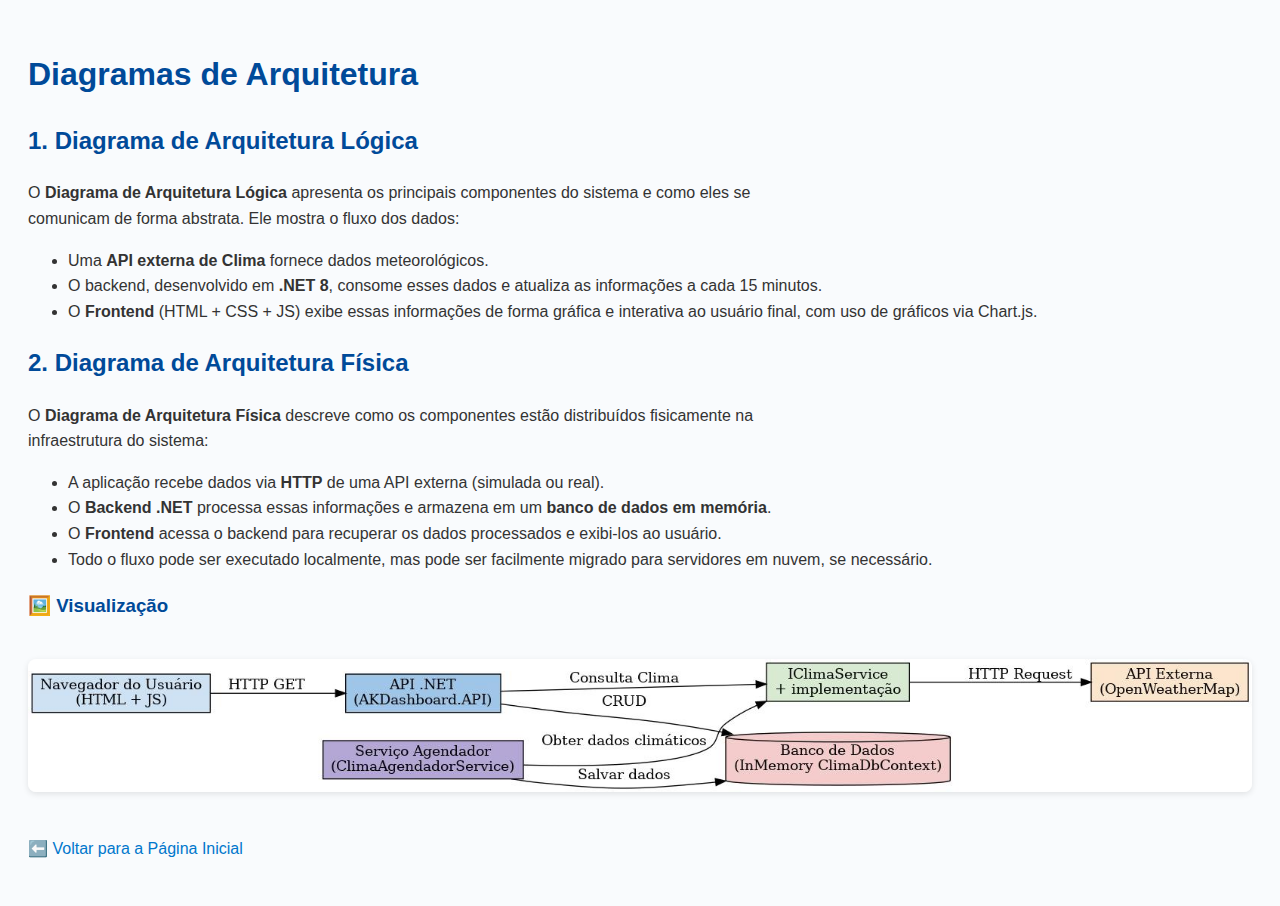
<file: diagrama.html>
﻿<!DOCTYPE html>
<html lang="pt-BR">
<head>
    <meta charset="UTF-8">
    <meta name="viewport" content="width=device-width, initial-scale=1.0">
    <title>Diagramas de Arquitetura - Sistema Climatológico</title>
    <link rel="stylesheet" href="diagramaStyles.css">
</head>
<body>
    <h1>Diagramas de Arquitetura</h1>

    <h2>1. Diagrama de Arquitetura Lógica</h2>
    <p>
        O <strong>Diagrama de Arquitetura Lógica</strong> apresenta os principais componentes do sistema e como eles se comunicam de forma abstrata.
        Ele mostra o fluxo dos dados:
    </p>
    <ul>
        <li>Uma <strong>API externa de Clima</strong> fornece dados meteorológicos.</li>
        <li>O backend, desenvolvido em <strong>.NET 8</strong>, consome esses dados e atualiza as informações a cada 15 minutos.</li>
        <li>O <strong>Frontend</strong> (HTML + CSS + JS) exibe essas informações de forma gráfica e interativa ao usuário final, com uso de gráficos via Chart.js.</li>
    </ul>

    <h2>2. Diagrama de Arquitetura Física</h2>
    <p>
        O <strong>Diagrama de Arquitetura Física</strong> descreve como os componentes estão distribuídos fisicamente na infraestrutura do sistema:
    </p>
    <ul>
        <li>A aplicação recebe dados via <strong>HTTP</strong> de uma API externa (simulada ou real).</li>
        <li>O <strong>Backend .NET</strong> processa essas informações e armazena em um <strong>banco de dados em memória</strong>.</li>
        <li>O <strong>Frontend</strong> acessa o backend para recuperar os dados processados e exibi-los ao usuário.</li>
        <li>Todo o fluxo pode ser executado localmente, mas pode ser facilmente migrado para servidores em nuvem, se necessário.</li>
    </ul>

    <h3>🖼️ Visualização</h3>
    <img src="diagrama_arquitetura.jpg" alt="Diagramas de Arquitetura Lógica e Física" style="max-width: 100%; border-radius: 8px;" />

    <p><a href="home.html">⬅️ Voltar para a Página Inicial</a></p>
</body>
</html>
</file>
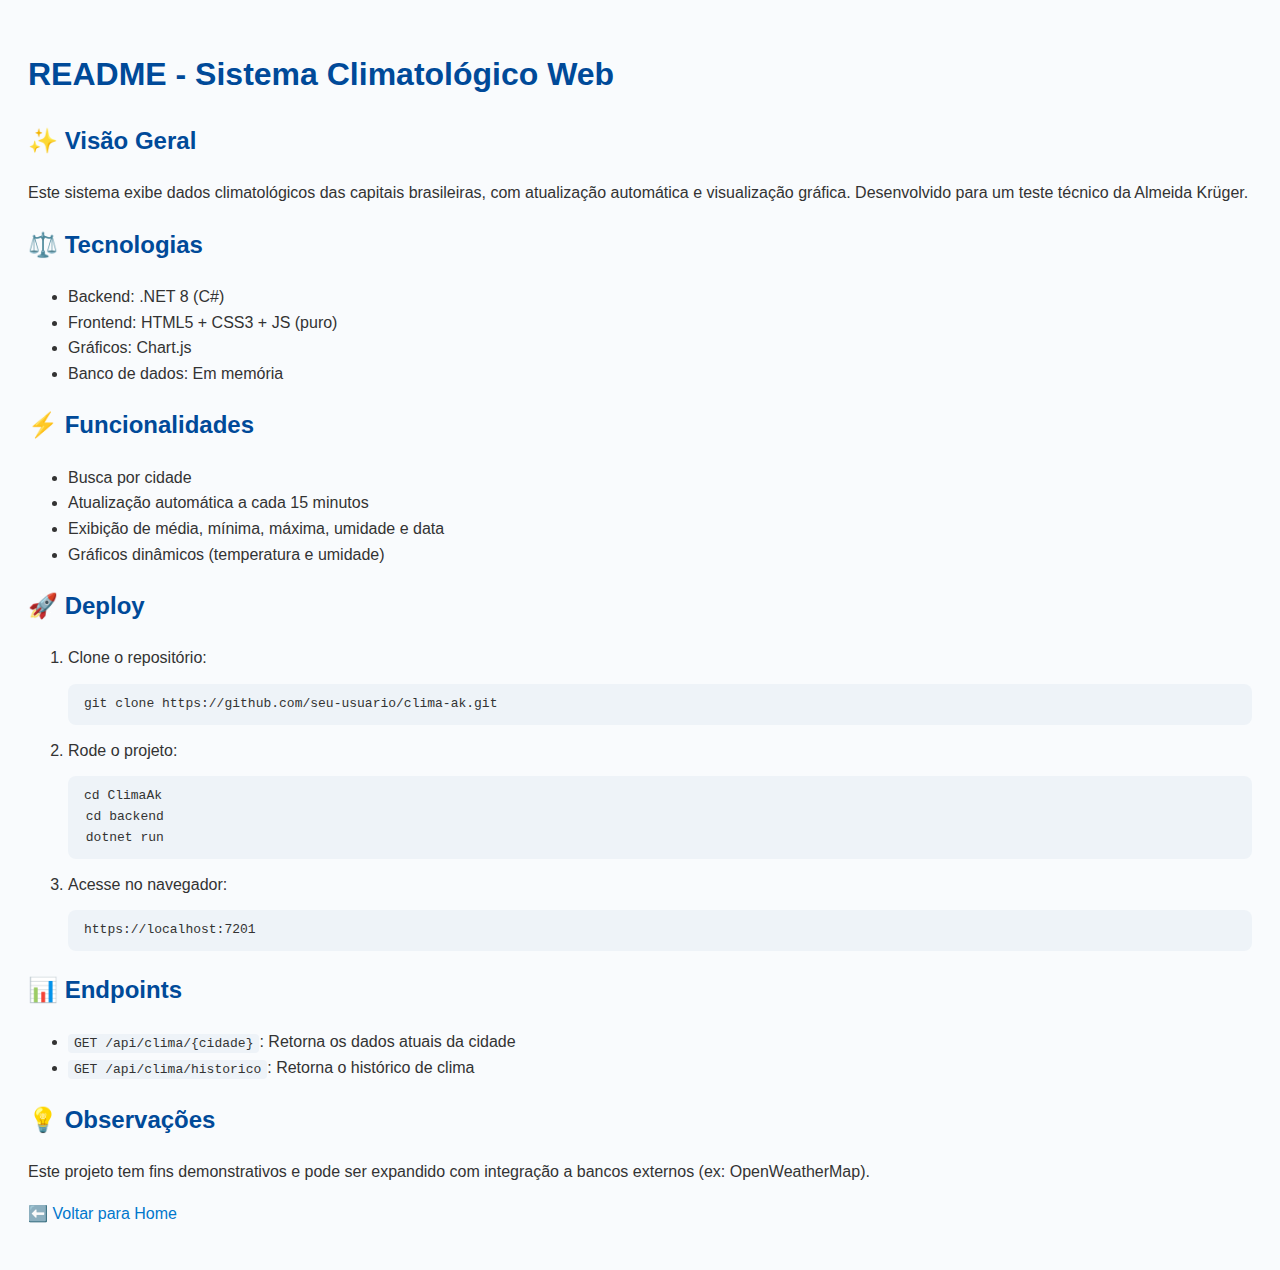
<file: readme.html>
﻿<!DOCTYPE html>
<html lang="pt-BR">
<head>
    <meta charset="UTF-8">
    <meta name="viewport" content="width=device-width, initial-scale=1.0">
    <title>README - Sistema Climatológico</title>
    <link rel="stylesheet" href="readmeStyles.css">
</head>
<body>
    <h1>README - Sistema Climatológico Web</h1>

    <h2>✨ Visão Geral</h2>
    <p>Este sistema exibe dados climatológicos das capitais brasileiras, com atualização automática e visualização gráfica. Desenvolvido para um teste técnico da Almeida Krüger.</p>

    <h2>⚖️ Tecnologias</h2>
    <ul>
        <li>Backend: .NET 8 (C#)</li>
        <li>Frontend: HTML5 + CSS3 + JS (puro)</li>
        <li>Gráficos: Chart.js</li>
        <li>Banco de dados: Em memória</li>
    </ul>

    <h2>⚡ Funcionalidades</h2>
    <ul>
        <li>Busca por cidade</li>
        <li>Atualização automática a cada 15 minutos</li>
        <li>Exibição de média, mínima, máxima, umidade e data</li>
        <li>Gráficos dinâmicos (temperatura e umidade)</li>
    </ul>

    <h2>🚀 Deploy</h2>
    <ol>
        <li>Clone o repositório:</li>
        <pre><code>git clone https://github.com/seu-usuario/clima-ak.git</code></pre>

        <li>Rode o projeto:</li>
        <pre><code>cd ClimaAk
 cd backend
 dotnet run</code></pre>

        <li>Acesse no navegador:</li>
        <pre><code>https://localhost:7201</code></pre>
    </ol>

    <h2>📊 Endpoints</h2>
    <ul>
        <li><code>GET /api/clima/{cidade}</code>: Retorna os dados atuais da cidade</li>
        <li><code>GET /api/clima/historico</code>: Retorna o histórico de clima</li>
    </ul>

    <h2>💡 Observações</h2>
    <p>Este projeto tem fins demonstrativos e pode ser expandido com integração a bancos externos (ex: OpenWeatherMap).</p>

    <p><a href="home.html">⬅️ Voltar para Home</a></p>
</body>
</html>
</file>
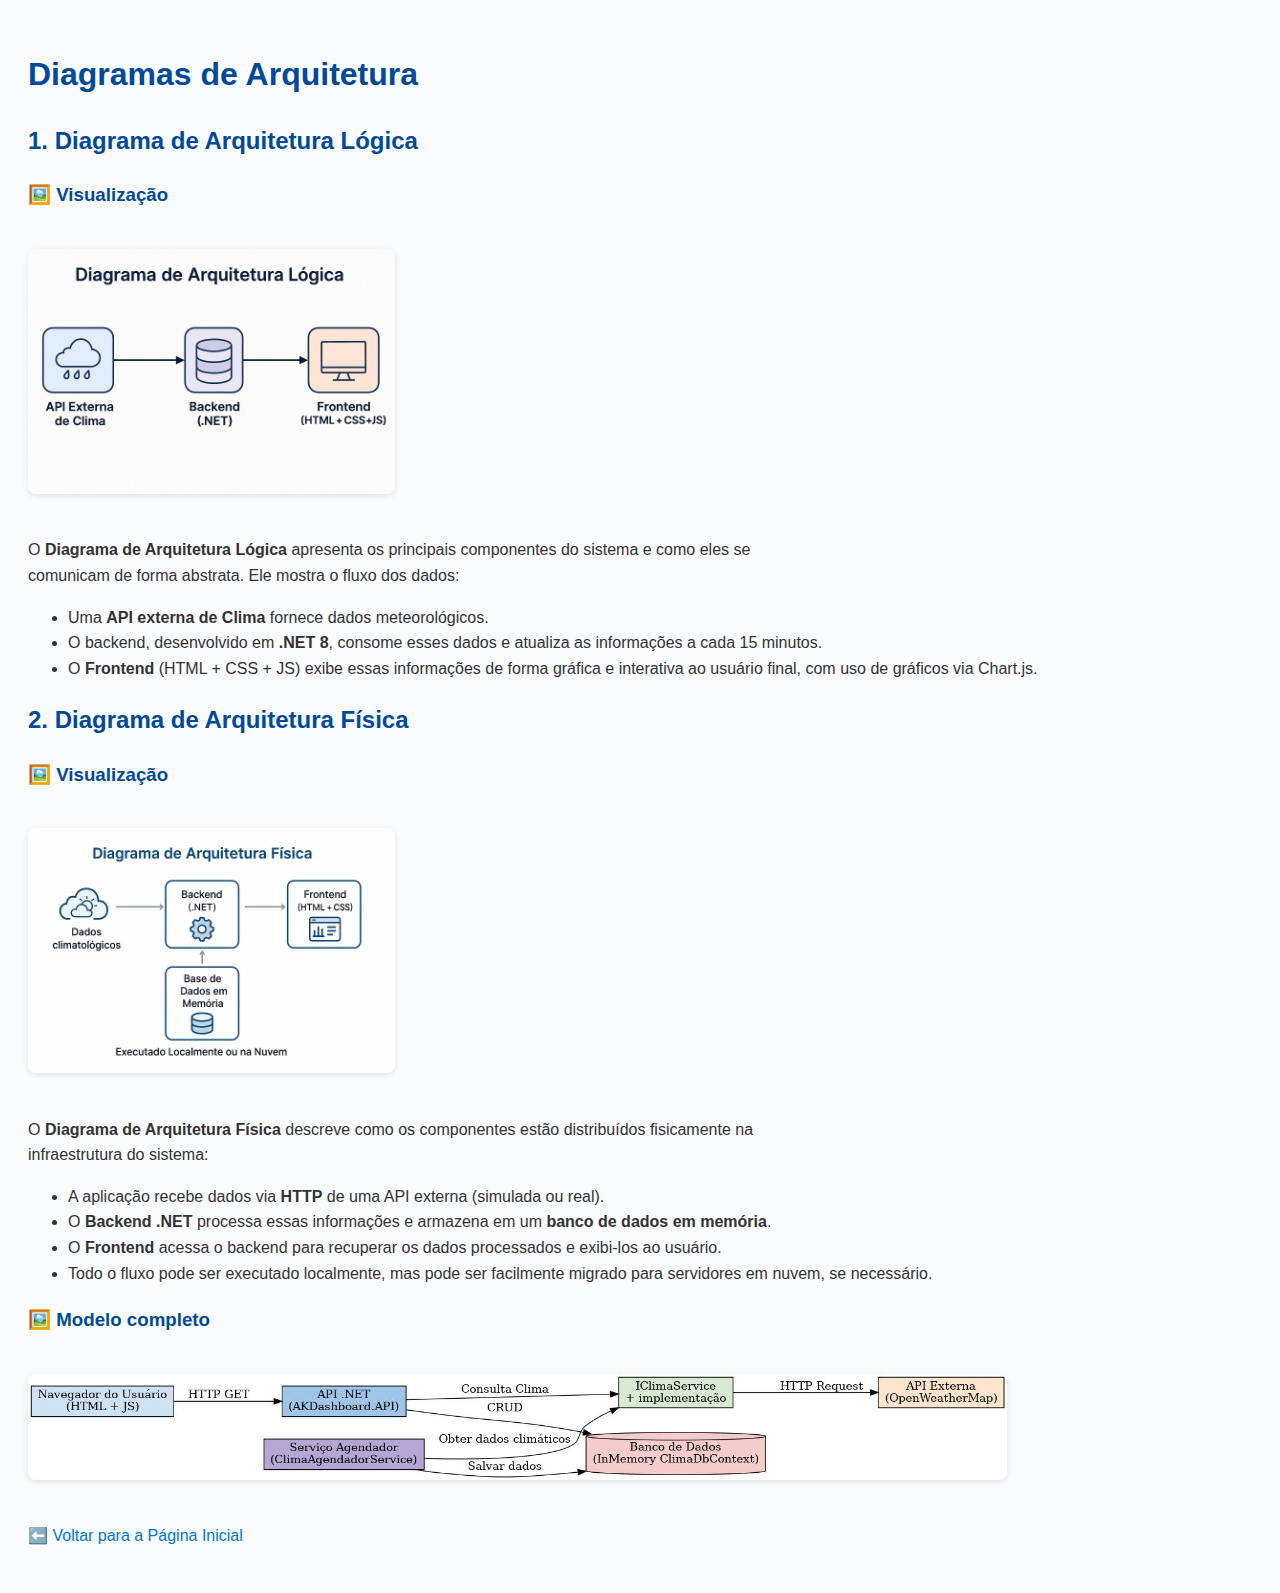
<file: AKDashboard.API/wwwroot/diagrama.html>
﻿<!DOCTYPE html>
<html lang="pt-BR">
<head>
    <meta charset="UTF-8">
    <meta name="viewport" content="width=device-width, initial-scale=1.0">
    <title>Diagramas de Arquitetura - Sistema Climatológico</title>
    <link rel="stylesheet" href="css/diagramaStyles.css">
</head>
<body>
    <h1>Diagramas de Arquitetura</h1>

    <h2>1. Diagrama de Arquitetura Lógica</h2>
    <h3>🖼️ Visualização</h3>
    <img src="img/ArqLogica.png" alt="Diagramas de Arquitetura Lógica e Física" style="max-width: 30%; border-radius: 8px;" />
    <p>
        O <strong>Diagrama de Arquitetura Lógica</strong> apresenta os principais componentes do sistema e como eles se comunicam de forma abstrata.
        Ele mostra o fluxo dos dados:
    </p>
    <ul>
        <li>Uma <strong>API externa de Clima</strong> fornece dados meteorológicos.</li>
        <li>O backend, desenvolvido em <strong>.NET 8</strong>, consome esses dados e atualiza as informações a cada 15 minutos.</li>
        <li>O <strong>Frontend</strong> (HTML + CSS + JS) exibe essas informações de forma gráfica e interativa ao usuário final, com uso de gráficos via Chart.js.</li>
    </ul>


    <h2>2. Diagrama de Arquitetura Física</h2>
    <h3>🖼️ Visualização</h3>
    <img src="img/ArqFisica.png" alt="Diagramas de Arquitetura Lógica e Física" style="max-width: 30%; border-radius: 8px;" />
    <p>
        O <strong>Diagrama de Arquitetura Física</strong> descreve como os componentes estão distribuídos fisicamente na infraestrutura do sistema:
    </p>
    <ul>
        <li>A aplicação recebe dados via <strong>HTTP</strong> de uma API externa (simulada ou real).</li>
        <li>O <strong>Backend .NET</strong> processa essas informações e armazena em um <strong>banco de dados em memória</strong>.</li>
        <li>O <strong>Frontend</strong> acessa o backend para recuperar os dados processados e exibi-los ao usuário.</li>
        <li>Todo o fluxo pode ser executado localmente, mas pode ser facilmente migrado para servidores em nuvem, se necessário.</li>
    </ul>

    <h3>🖼️ Modelo completo</h3>
    <img src="img/diagrama_arquitetura.jpg" alt="Diagramas de Arquitetura Lógica e Física" style="max-width: 80%; border-radius: 8px;" />

    <p><a href="home.html">⬅️ Voltar para a Página Inicial</a></p>
</body>
</html>
</file>
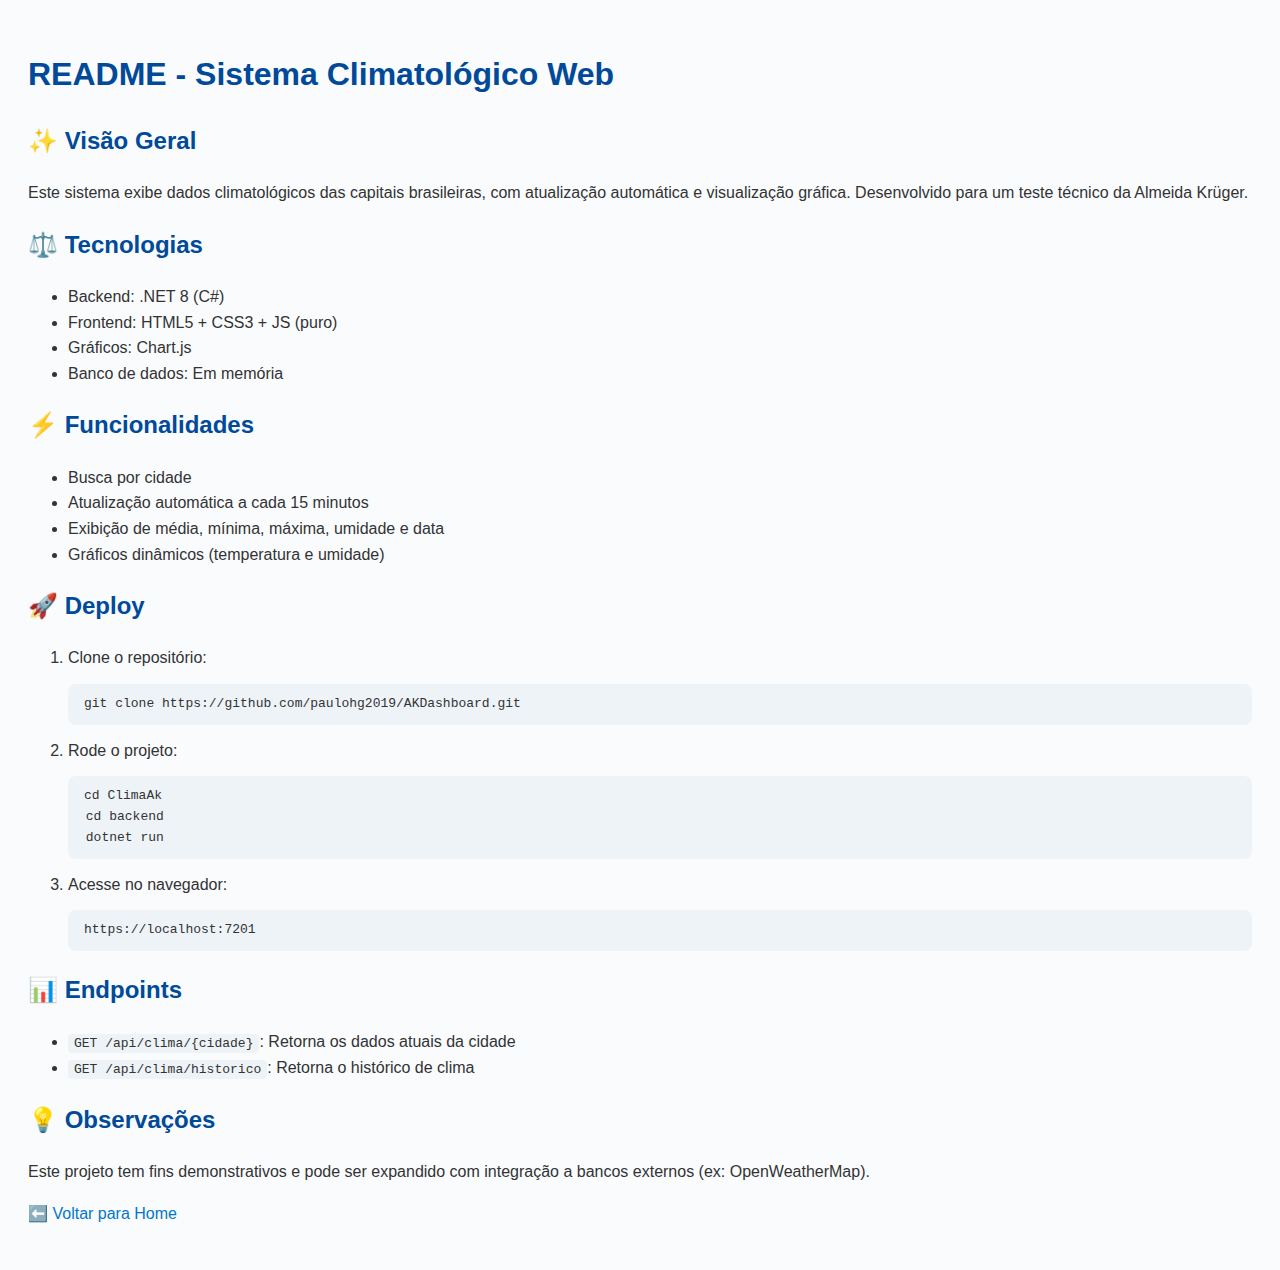
<file: AKDashboard.API/wwwroot/readme.html>
﻿<!DOCTYPE html>
<html lang="pt-BR">
<head>
    <meta charset="UTF-8">
    <meta name="viewport" content="width=device-width, initial-scale=1.0">
    <title>README - Sistema Climatológico</title>
    <link rel="stylesheet" href="css/readmeStyles.css">
</head>
<body>
    <h1>README - Sistema Climatológico Web</h1>

    <h2>✨ Visão Geral</h2>
    <p>Este sistema exibe dados climatológicos das capitais brasileiras, com atualização automática e visualização gráfica. Desenvolvido para um teste técnico da Almeida Krüger.</p>

    <h2>⚖️ Tecnologias</h2>
    <ul>
        <li>Backend: .NET 8 (C#)</li>
        <li>Frontend: HTML5 + CSS3 + JS (puro)</li>
        <li>Gráficos: Chart.js</li>
        <li>Banco de dados: Em memória</li>
    </ul>

    <h2>⚡ Funcionalidades</h2>
    <ul>
        <li>Busca por cidade</li>
        <li>Atualização automática a cada 15 minutos</li>
        <li>Exibição de média, mínima, máxima, umidade e data</li>
        <li>Gráficos dinâmicos (temperatura e umidade)</li>
    </ul>

    <h2>🚀 Deploy</h2>
    <ol>
        <li>Clone o repositório:</li>
        <pre><code>git clone https://github.com/paulohg2019/AKDashboard.git</code></pre>

        <li>Rode o projeto:</li>
        <pre><code>cd ClimaAk
 cd backend
 dotnet run</code></pre>

        <li>Acesse no navegador:</li>
        <pre><code>https://localhost:7201</code></pre>
    </ol>

    <h2>📊 Endpoints</h2>
    <ul>
        <li><code>GET /api/clima/{cidade}</code>: Retorna os dados atuais da cidade</li>
        <li><code>GET /api/clima/historico</code>: Retorna o histórico de clima</li>
    </ul>

    <h2>💡 Observações</h2>
    <p>Este projeto tem fins demonstrativos e pode ser expandido com integração a bancos externos (ex: OpenWeatherMap).</p>

    <p><a href="home.html">⬅️ Voltar para Home</a></p>
</body>
</html>
</file>
<file: diagramaStyles.css>
﻿
body {
    font-family: 'Segoe UI', sans-serif;
    background-color: #f9fbfd;
    color: #333;
    padding: 20px;
    line-height: 1.6;
}

h1, h2, h3 {
    color: #004a99;
}

img {
    max-width: 100%;
    height: auto;
    border-radius: 8px;
    margin: 20px 0;
    box-shadow: 0 2px 6px rgba(0, 0, 0, 0.1);
}

a {
    color: #0077cc;
    text-decoration: none;
}

    a:hover {
        text-decoration: underline;
    }

p {
    max-width: 800px;
}
</file>
<file: readmeStyles.css>
﻿
body {
    font-family: 'Segoe UI', sans-serif;
    background-color: #f9fbfd;
    color: #333;
    padding: 20px;
    line-height: 1.6;
}

h1, h2 {
    color: #004a99;
}

code {
    background-color: #eef3f8;
    padding: 2px 6px;
    border-radius: 4px;
}

pre {
    background-color: #eef3f8;
    padding: 10px;
    border-radius: 8px;
    overflow-x: auto;
}

a {
    color: #0077cc;
    text-decoration: none;
}

    a:hover {
        text-decoration: underline;
    }
</file>
<file: AKDashboard.API/wwwroot/css/diagramaStyles.css>
﻿
body {
    font-family: 'Segoe UI', sans-serif;
    background-color: #f9fbfd;
    color: #333;
    padding: 20px;
    line-height: 1.6;
}

h1, h2, h3 {
    color: #004a99;
}

img {
    max-width: 100%;
    height: auto;
    border-radius: 8px;
    margin: 20px 0;
    box-shadow: 0 2px 6px rgba(0, 0, 0, 0.1);
}

a {
    color: #0077cc;
    text-decoration: none;
}

    a:hover {
        text-decoration: underline;
    }

p {
    max-width: 800px;
}
</file>
<file: AKDashboard.API/wwwroot/css/readmeStyles.css>
﻿
body {
    font-family: 'Segoe UI', sans-serif;
    background-color: #f9fbfd;
    color: #333;
    padding: 20px;
    line-height: 1.6;
}

h1, h2 {
    color: #004a99;
}

code {
    background-color: #eef3f8;
    padding: 2px 6px;
    border-radius: 4px;
}

pre {
    background-color: #eef3f8;
    padding: 10px;
    border-radius: 8px;
    overflow-x: auto;
}

a {
    color: #0077cc;
    text-decoration: none;
}

    a:hover {
        text-decoration: underline;
    }
</file>
